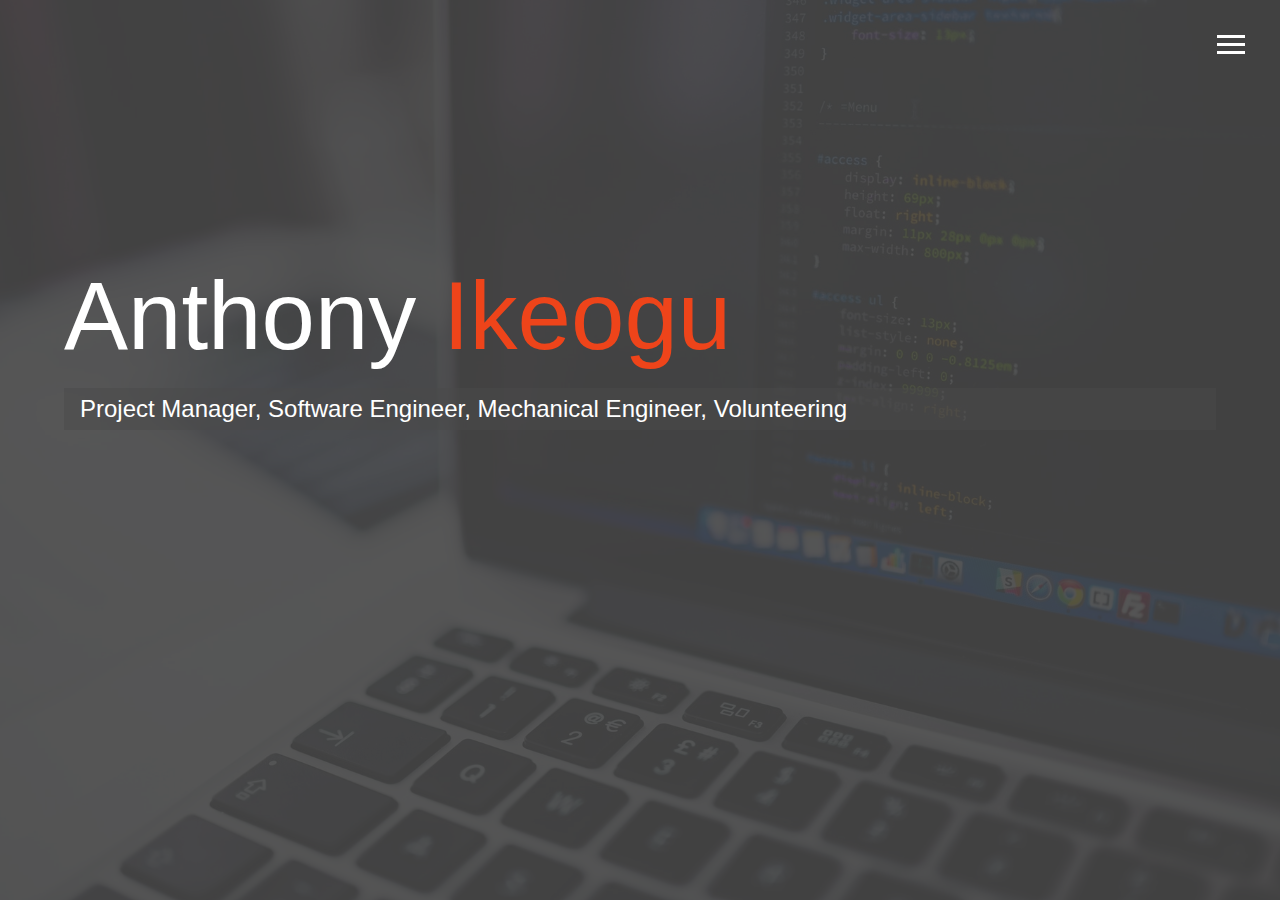
<file: index.html>
<!DOCTYPE html>
<html lang="en">
  <head>
    <meta charset="UTF-8" />
    <meta name="viewport" content="width=device-width, initial-scale=1.0" />
    <meta http-equiv="X-UA-Compatible" content="ie=edge" />
    <link
      rel="stylesheet"
      href="https://use.fontawesome.com/releases/v5.2.0/css/all.css"
      integrity="sha384-hWVjflwFxL6sNzntih27bfxkr27PmbbK/iSvJ+a4+0owXq79v+lsFkW54bOGbiDQ"
      crossorigin="anonymous"
    />

    <link rel="stylesheet" href="css/main.css" />
    <title>Welcome To My Portfolio</title>
  </head>

  <body id="bg-img">
    <header>
      <div class="menu-btn">
        <div class="btn-line"></div>
        <div class="btn-line"></div>
        <div class="btn-line"></div>
      </div>

      <nav class="menu">
        <div class="menu-branding">
          <div class="portrait"></div>
        </div>
        <ul class="menu-nav">
          <li class="nav-item current">
            <a href="index.html" class="nav-link">
              Home
            </a>
          </li>
          <li class="nav-item">
            <a href="about.html" class="nav-link">
              About Me
            </a>
          </li>
          <li class="nav-item">
            <a href="work.html" class="nav-link">
              My Work As a Student Enr
            </a>
          </li>
          <li class="nav-item">
            <a href="workME.html" class="nav-link">
              My Work As a Mechanical Enr
            </a>
          </li>
          <li class="nav-item ">
            <a href="workSE.html" class="nav-link">
              My Work As a Software Enr
            </a>
          </li>
          <li class="nav-item">
            <a href="contact.html" class="nav-link">
              How To Reach Me
            </a>
          </li>
        </ul>
      </nav>
    </header>

    <main id="home">
      <h1 class="lg-heading">
        Anthony
        <span class="text-secondary">Ikeogu</span>
      </h1>
      <h2 class="sm-heading">
        Project Manager, Software Engineer, Mechanical Engineer, Volunteering
      </h2>
      <div class="icons">
        <a href="https://twitter.com/CharityIkeogu">
          <i class="fab fa-twitter-square fa-2x"></i>
        </a>
        <a href="https://www.facebook.com/Ikeogus-charity-Youth-1352650171544909/">
          <i class="fab fa-facebook fa-2x"></i>
        </a>
        <a href="https://www.linkedin.com/in/anthony-ikeogu-b5225479/">
          <i class="fab fa-linkedin fa-2x"></i>
        </a>
       
      </div>
    </main>
    

    <script src="js/main.js"></script>
  </body>
</html>
</file>
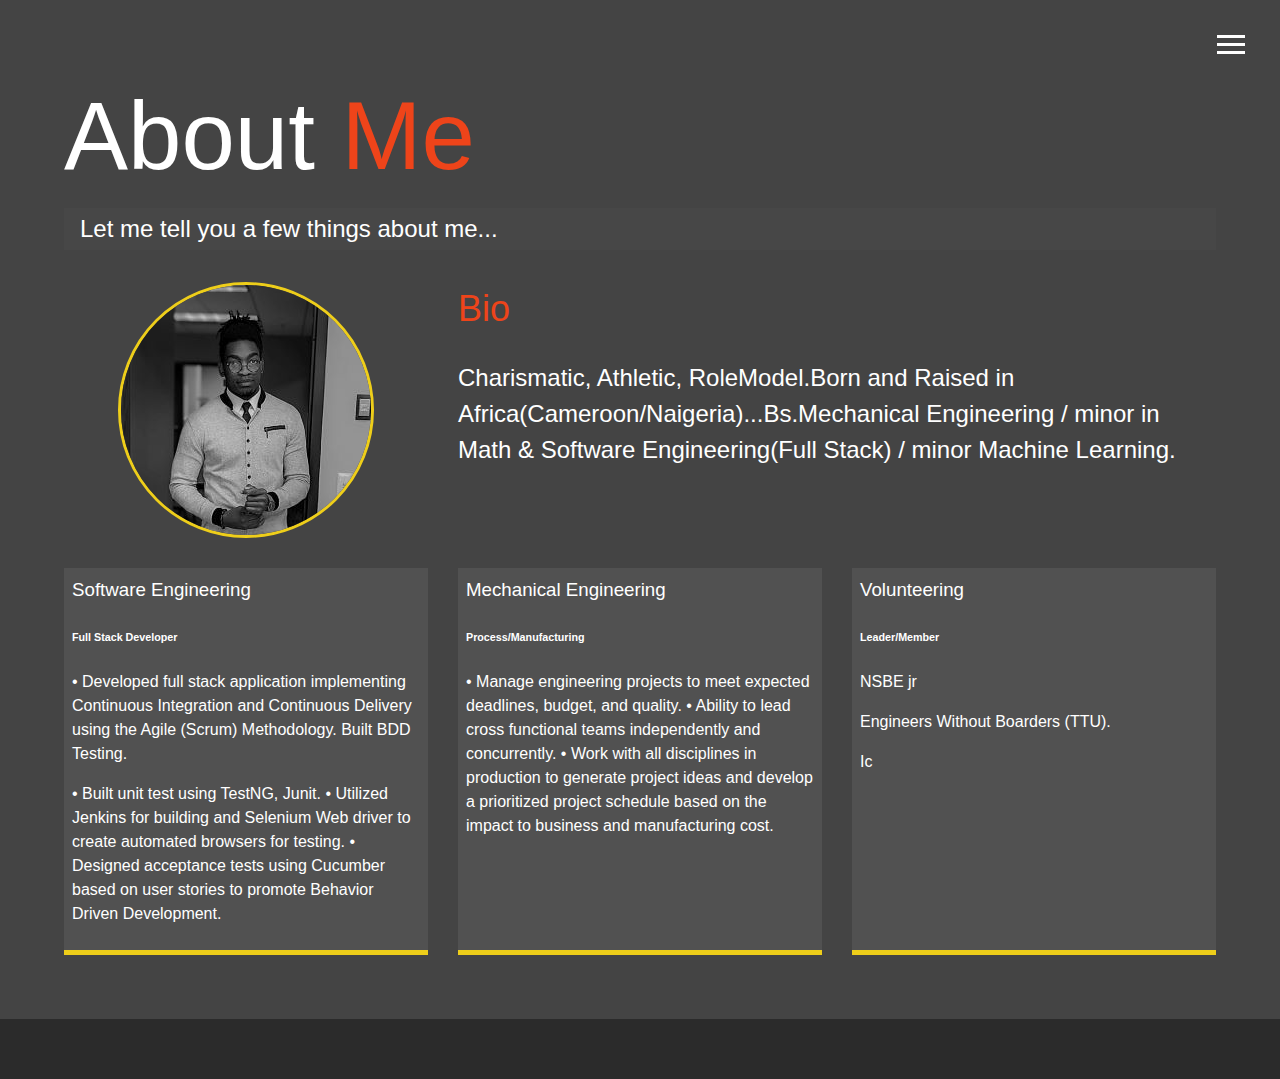
<file: about.html>
<!DOCTYPE html>
<html lang="en">
  <head>
    <meta charset="UTF-8" />
    <meta name="viewport" content="width=device-width, initial-scale=1.0" />
    <meta http-equiv="X-UA-Compatible" content="ie=edge" />
    <link
      rel="stylesheet"
      href="https://use.fontawesome.com/releases/v5.2.0/css/all.css"
      integrity="sha384-hWVjflwFxL6sNzntih27bfxkr27PmbbK/iSvJ+a4+0owXq79v+lsFkW54bOGbiDQ"
      crossorigin="anonymous"
    />

    <link rel="stylesheet" href="css/main.css" />
    <title>About Me</title>
  </head>

  <body>
    <header>
      <div class="menu-btn">
        <div class="btn-line"></div>
        <div class="btn-line"></div>
        <div class="btn-line"></div>
      </div>

      <nav class="menu">
        <div class="menu-branding">
          <div class="portrait"></div>
        </div>
        <ul class="menu-nav">
          <li class="nav-item">
            <a href="index.html" class="nav-link">
              Home
            </a>
          </li>
          <li class="nav-item current">
            <a href="about.html" class="nav-link">
              About Me
            </a>
          </li>
          <li class="nav-item ">
            <a href="work.html" class="nav-link">
              My Work As a Student Enr
            </a>
          </li>
          <li class="nav-item">
            <a href="workME.html" class="nav-link">
              My Work As a Mechanical Enr
            </a>
          </li>
          <li class="nav-item">
            <a href="workSE.html" class="nav-link">
              My Work As a Software Enr
            </a>
          </li>
          <li class="nav-item">
            <a href="contact.html" class="nav-link">
              How To Reach Me
            </a>
          </li>
        </ul>
      </nav>
    </header>

    <main id="about">
      <h1 class="lg-heading">
        About
        <span class="text-secondary">Me</span>
      </h1>
      <h2 class="sm-heading">
        Let me tell you a few things about me...
      </h2>
      <div class="about-info">
        <img src="img/12.jpg" alt="Anthiny Ikeogu" class="bio-image" />

        <div class="bio">
          <h2 class="text-secondary">
            Bio
          </h2>
          <p>
            Charismatic, Athletic, RoleModel.Born and Raised in
            Africa(Cameroon/Naigeria)...Bs.Mechanical Engineering / minor in Math & Software Engineering(Full Stack) / minor Machine Learning.
          </p>
        </div>

        <div class="job job-1">
          <h3>Software Engineering</h3>
          <h6>Full Stack Developer</h6>
          <p>
            • Developed full stack application implementing Continuous
            Integration and Continuous Delivery using the Agile (Scrum)
            Methodology. Built BDD Testing.
          </p>
          <p>
            • Built unit test using TestNG, Junit. • Utilized Jenkins for
            building and Selenium Web driver to create automated browsers for
            testing. • Designed acceptance tests using Cucumber based on user
            stories to promote Behavior Driven Development.
          </p>
        </div>

        <div class="job job-2">
          <h3>Mechanical Engineering</h3>
          <h6>Process/Manufacturing</h6>
          <p>
            • Manage engineering projects to meet expected deadlines, budget,
            and quality. • Ability to lead cross functional teams independently
            and concurrently. • Work with all disciplines in production to
            generate project ideas and develop a prioritized project schedule
            based on the impact to business and manufacturing cost.
          </p>
        </div>

        <div class="job job-3">
          <h3>Volunteering</h3>
          <h6>Leader/Member</h6>
          <p>
            NSBE jr
          </p>
          <p>Engineers Without Boarders (TTU).</p>
          <p>Ic</p>
        </div>
      </div>
    </main>

    <footer id="main-footer">
      <!-- Copyright &copy; 2018 -->
    </footer>

    <script src="js/main.js"></script>
  </body>
</html>
</file>
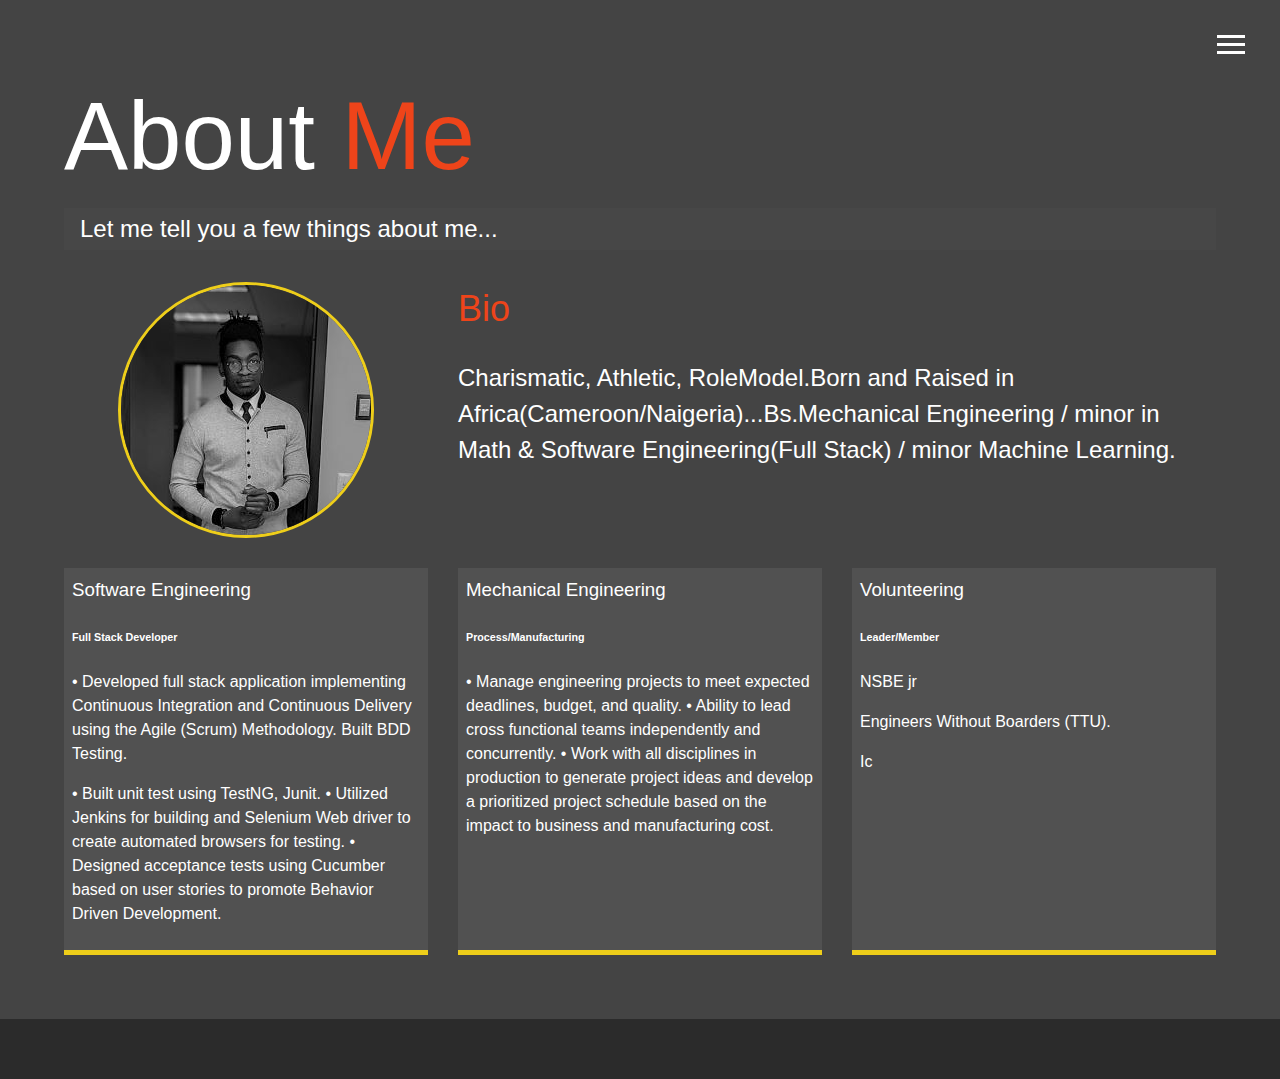
<file: about.sync-conflict-20210715-125231-O7OJC5G.html>
<!DOCTYPE html>
<html lang="en">
  <head>
    <meta charset="UTF-8" />
    <meta name="viewport" content="width=device-width, initial-scale=1.0" />
    <meta http-equiv="X-UA-Compatible" content="ie=edge" />
    <link
      rel="stylesheet"
      href="https://use.fontawesome.com/releases/v5.2.0/css/all.css"
      integrity="sha384-hWVjflwFxL6sNzntih27bfxkr27PmbbK/iSvJ+a4+0owXq79v+lsFkW54bOGbiDQ"
      crossorigin="anonymous"
    />

    <link rel="stylesheet" href="css/main.css" />
    <title>About Me</title>
  </head>

  <body>
    <header>
      <div class="menu-btn">
        <div class="btn-line"></div>
        <div class="btn-line"></div>
        <div class="btn-line"></div>
      </div>

      <nav class="menu">
        <div class="menu-branding">
          <div class="portrait"></div>
        </div>
        <ul class="menu-nav">
          <li class="nav-item">
            <a href="index.html" class="nav-link">
              Home
            </a>
          </li>
          <li class="nav-item current">
            <a href="about.html" class="nav-link">
              About Me
            </a>
          </li>
          <li class="nav-item current">
            <a href="work.html" class="nav-link">
              My Work As a Student Enr
            </a>
          </li>
          <li class="nav-item current">
            <a href="workME.html" class="nav-link">
              My Work As a Mechanical Enr
            </a>
          </li>
          <li class="nav-item current">
            <a href="workSE.html" class="nav-link">
              My Work As a Software Enr
            </a>
          </li>
          <li class="nav-item">
            <a href="contact.html" class="nav-link">
              How To Reach Me
            </a>
          </li>
        </ul>
      </nav>
    </header>

    <main id="about">
      <h1 class="lg-heading">
        About
        <span class="text-secondary">Me</span>
      </h1>
      <h2 class="sm-heading">
        Let me tell you a few things about me...
      </h2>
      <div class="about-info">
        <img src="img/12.jpg" alt="Anthiny Ikeogu" class="bio-image" />

        <div class="bio">
          <h2 class="text-secondary">
            Bio
          </h2>
          <p>
            Charismatic, Athletic, RoleModel.Born and Raised in
            Africa(Cameroon/Naigeria)...Bs.Mechanical Engineering / minor in Math & Software Engineering(Full Stack) / minor Machine Learning.
          </p>
        </div>

        <div class="job job-1">
          <h3>Software Engineering</h3>
          <h6>Full Stack Developer</h6>
          <p>
            • Developed full stack application implementing Continuous
            Integration and Continuous Delivery using the Agile (Scrum)
            Methodology. Built BDD Testing.
          </p>
          <p>
            • Built unit test using TestNG, Junit. • Utilized Jenkins for
            building and Selenium Web driver to create automated browsers for
            testing. • Designed acceptance tests using Cucumber based on user
            stories to promote Behavior Driven Development.
          </p>
        </div>

        <div class="job job-2">
          <h3>Mechanical Engineering</h3>
          <h6>Process/Manufacturing</h6>
          <p>
            • Manage engineering projects to meet expected deadlines, budget,
            and quality. • Ability to lead cross functional teams independently
            and concurrently. • Work with all disciplines in production to
            generate project ideas and develop a prioritized project schedule
            based on the impact to business and manufacturing cost.
          </p>
        </div>

        <div class="job job-3">
          <h3>Volunteering</h3>
          <h6>Leader/Member</h6>
          <p>
            NSBE jr
          </p>
          <p>Engineers Without Boarders (TTU).</p>
          <p>Ic</p>
        </div>
      </div>
    </main>

    <footer id="main-footer">
      <!-- Copyright &copy; 2018 -->
    </footer>

    <script src="js/main.js"></script>
  </body>
</html>
</file>
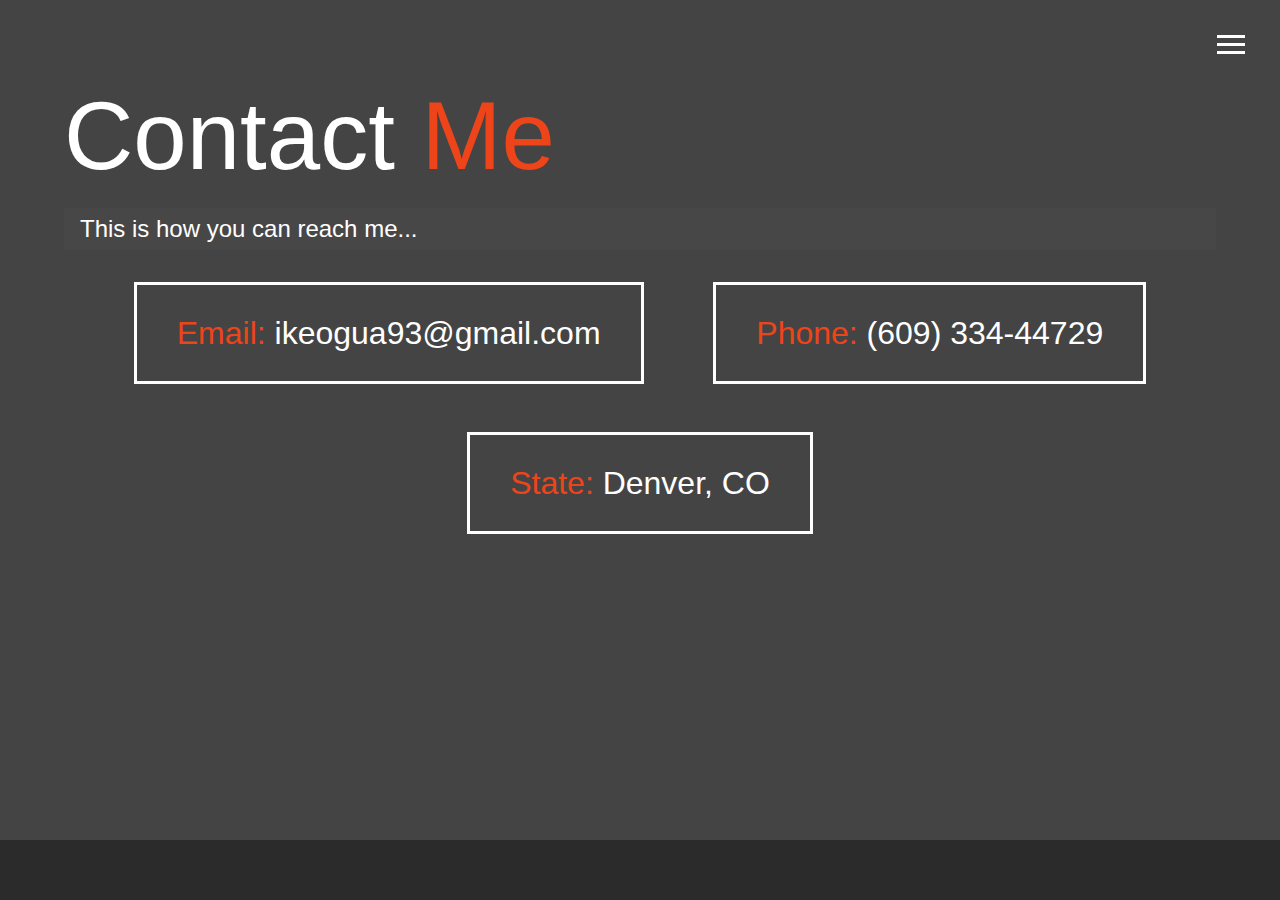
<file: contact.html>
<!DOCTYPE html>
<html lang="en">

<head>
  <meta charset="UTF-8">
  <meta name="viewport" content="width=device-width, initial-scale=1.0">
  <meta http-equiv="X-UA-Compatible" content="ie=edge">
  <link rel="stylesheet" href="https://use.fontawesome.com/releases/v5.2.0/css/all.css" integrity="sha384-hWVjflwFxL6sNzntih27bfxkr27PmbbK/iSvJ+a4+0owXq79v+lsFkW54bOGbiDQ"
    crossorigin="anonymous">

  <link rel="stylesheet" href="css/main.css">
  <title>Contact Me</title>
</head>

<body>
  <header>
    <div class="menu-btn">
      <div class="btn-line"></div>
      <div class="btn-line"></div>
      <div class="btn-line"></div>
    </div>

    <nav class="menu">
      <div class="menu-branding">
        <div class="portrait"></div>
      </div>
      <ul class="menu-nav">
        <li class="nav-item">
          <a href="index.html" class="nav-link">
            Home
          </a>
        </li>
        <li class="nav-item">
          <a href="about.html" class="nav-link">
            About Me
          </a>
        </li>
        <li class="nav-item">
          <a href="work.html" class="nav-link">
            My Work As a Student Enr
          </a>
        </li>
        <li class="nav-item">
          <a href="workME.html" class="nav-link">
            My Work As a Mechanical Enr
          </a>
        </li>
        <li class="nav-item">
          <a href="workSE.html" class="nav-link">
            My Work As a Software Enr
          </a>
        </li>
        <li class="nav-item current">
          <a href="contact.html" class="nav-link">
            How To Reach Me
          </a>
        </li>
      </ul>
    </nav>
  </header>

  <main id="contact">
    <h1 class="lg-heading">
      Contact
      <span class="text-secondary">Me</span>
    </h1>
    <h2 class="sm-heading">
      This is how you can reach me...
    </h2>
    <div class="boxes">
      <div>
        <span class="text-secondary">Email: </span> ikeogua93@gmail.com
      </div>
      <div>
        <span class="text-secondary">Phone: </span> (609) 334-44729
      </div>
      <div>
        <span class="text-secondary">State: </span> Denver, CO
      </div>
    </div>

    <div class="icons">
      <a href="https://twitter.com/CharityIkeogu">
        <i class="fab fa-twitter-square fa-2x"></i>
      </a>
      <a href="https://www.facebook.com/Ikeogus-charity-Youth-1352650171544909/">
        <i class="fab fa-facebook fa-2x"></i>
      </a>
      <a href="https://www.linkedin.com/in/anthony-ikeogu-b5225479/">
        <i class="fab fa-linkedin fa-2x"></i>
      </a>
     
    </div>
  </main>

  <footer id="main-footer">
    <!-- Copyright &copy; 2020 -->
  </footer>

  <script src="js/main.js"></script>
</body>

</html>
</file>
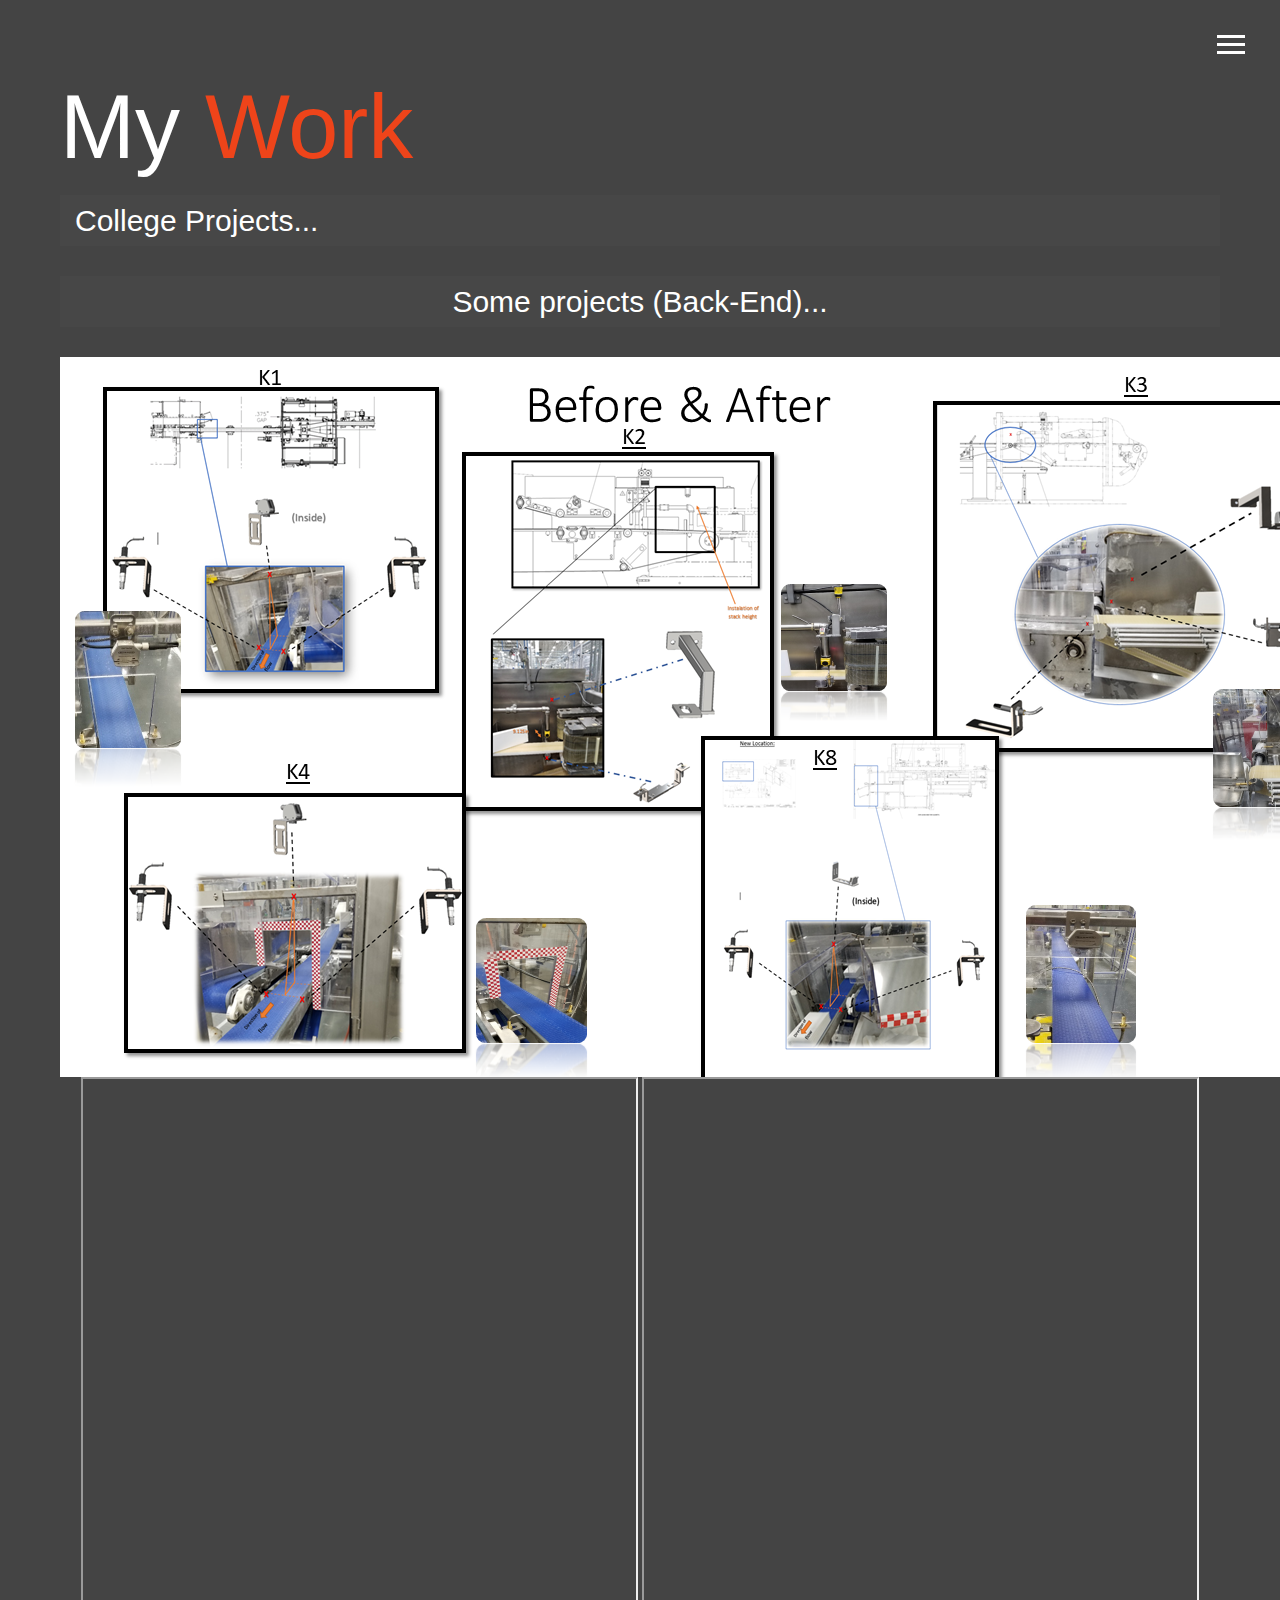
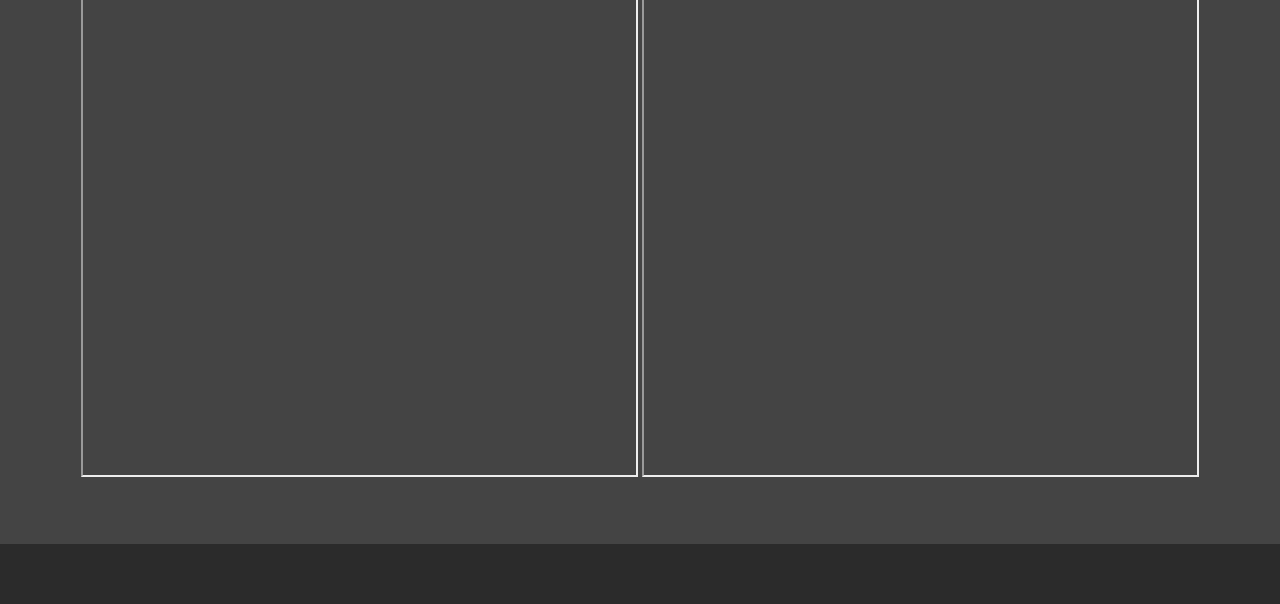
<file: work.html>
<!DOCTYPE html>
<html lang="en">
  <head>
    <meta charset="UTF-8" />
    <meta name="viewport" content="width=device-width, initial-scale=1.0" />
    <meta http-equiv="X-UA-Compatible" content="ie=edge" />
    <meta name="viewport" content="width=device-width, initial-scale=1" />
    <link rel="stylesheet" href="https://www.w3schools.com/w3css/4/w3.css" />
    <link
      rel="stylesheet"
      href="https://use.fontawesome.com/releases/v5.2.0/css/all.css"
      integrity="sha384-hWVjflwFxL6sNzntih27bfxkr27PmbbK/iSvJ+a4+0owXq79v+lsFkW54bOGbiDQ"
      crossorigin="anonymous"
    />

    <link rel="stylesheet" href="css/main.css" />


    <title>View My Work</title>

    <style>
      /* h1 {text-align: center;}
      p {text-align: center;} */
      div {text-align: center;}
    </style>
  </head>

  <body>
    <header>
      <div class="menu-btn">
        <div class="btn-line"></div>
        <div class="btn-line"></div>
        <div class="btn-line"></div>
      </div>

      <nav class="menu">
        <div class="menu-branding">
          <div class="portrait"></div>
        </div>
        <ul class="menu-nav">
          <li class="nav-item">
            <a href="index.html" class="nav-link">
              Home
            </a>
          </li>
          <li class="nav-item">
            <a href="about.html" class="nav-link">
              About Me
            </a>
          </li>
          <li class="nav-item current">
            <a href="work.html" class="nav-link">
              My Work As a Student Enr
            </a>
          </li>
          <li class="nav-item">
            <a href="workME.html" class="nav-link">
              My Work As a Mechanical Enr
            </a>
          </li>
          <li class="nav-item">
            <a href="workSE.html" class="nav-link">
              My Work As a Software Enr
            </a>
          </li>
         
          <li class="nav-item">
            <a href="contact.html" class="nav-link">
              How To Reach Me
            </a>
          </li>
        </ul>
      </nav>
    </header>

    <main id="work">
      <h1 class="lg-heading">
        My
        <span class="text-secondary">Work</span>
      </h1>
      <h2 class="sm-heading">
        College Projects...
      </h2>
      <div class="container">

        <h2 class="sm-heading">
          Some projects (Back-End)...
        </h2>
       
        <img  src="img/Slide10.PNG" alt="Project" />
      
        <!-- <h3>Resume 1</h3> -->
        <div class="w3-tooltip">
      <iframe class="topleft" src="resume.pdf" width="48%" height="1000px">
      </iframe>
    
        <!-- <h3>Resume 2</h3> -->
      <iframe class="topright" src="resume.pdf" width="48%" height="1000px">
      </iframe>
    </div>
    </div>
    </main>

    <footer id="main-footer"></footer>

    <script src="js/main.js"></script>
  </body>
</html>
</file>
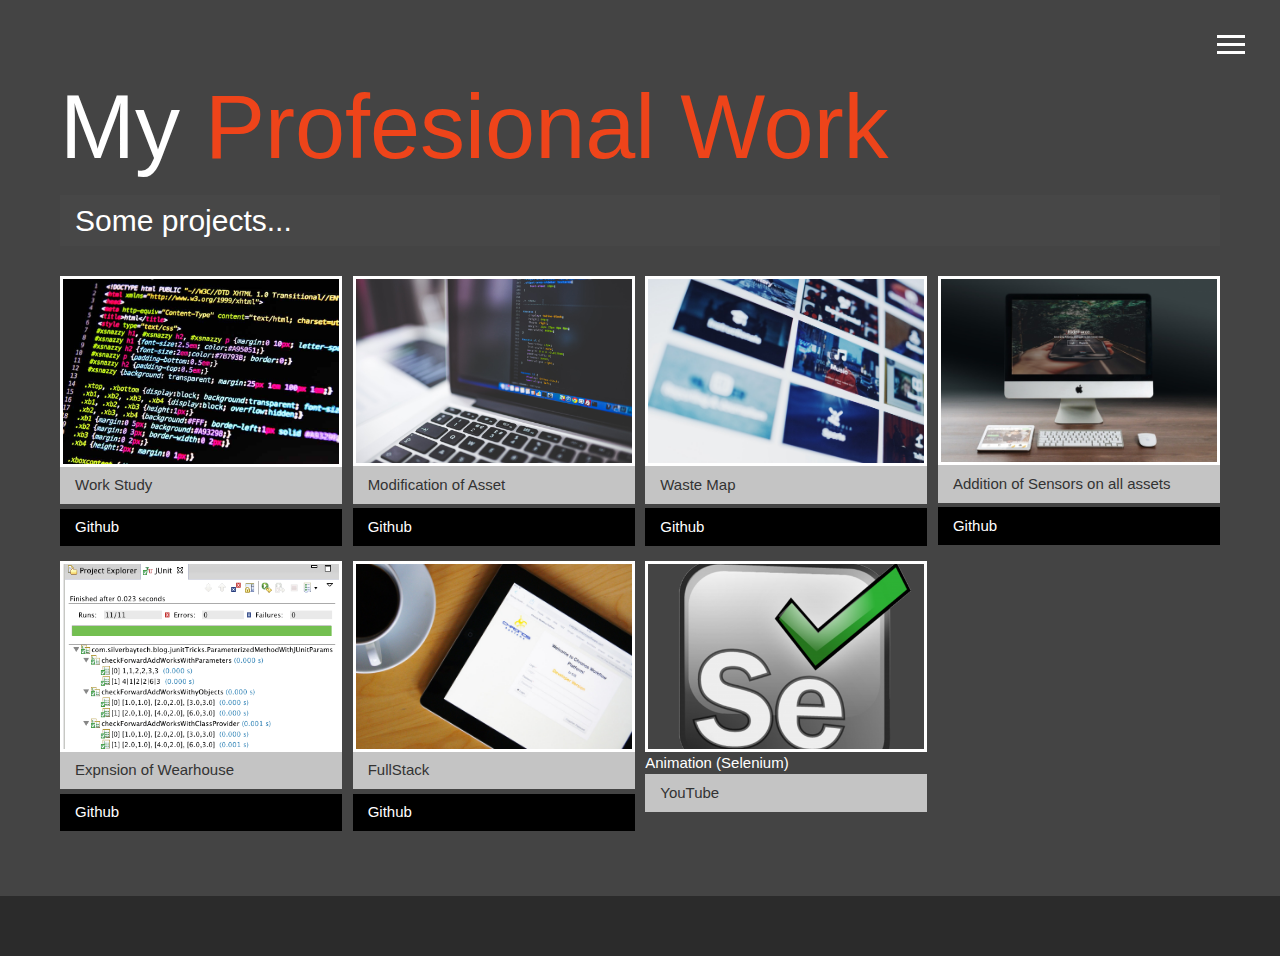
<file: workME.html>
<!DOCTYPE html>
<html lang="en">
  <head>
    <meta charset="UTF-8" />
    <meta name="viewport" content="width=device-width, initial-scale=1.0" />
    <meta http-equiv="X-UA-Compatible" content="ie=edge" />
    <meta name="viewport" content="width=device-width, initial-scale=1" />
    <link rel="stylesheet" href="https://www.w3schools.com/w3css/4/w3.css" />
    <link
      rel="stylesheet"
      href="https://use.fontawesome.com/releases/v5.2.0/css/all.css"
      integrity="sha384-hWVjflwFxL6sNzntih27bfxkr27PmbbK/iSvJ+a4+0owXq79v+lsFkW54bOGbiDQ"
      crossorigin="anonymous"
    />

    <link rel="stylesheet" href="css/main.css" />

    <title>View My Work</title>
  </head>

  <body>
    <header>
      <div class="menu-btn">
        <div class="btn-line"></div>
        <div class="btn-line"></div>
        <div class="btn-line"></div>
      </div>

      <nav class="menu">
        <div class="menu-branding">
          <div class="portrait"></div>
        </div>
        <ul class="menu-nav">
          <li class="nav-item">
            <a href="index.html" class="nav-link">
              Home
            </a>
          </li>
          <li class="nav-item">
            <a href="about.html" class="nav-link">
              About Me
            </a>
          </li>
          <li class="nav-item">
            <a href="work.html" class="nav-link">
              My Work As a Student Enr
            </a>
          </li>
          <li class="nav-item current">
            <a href="workME.html" class="nav-link">
              My Work As a Mechanical Enr
            </a>
          </li>
          <li class="nav-item">
            <a href="workSE.html" class="nav-link">
              My Work As a Software Enr
            </a>
          </li>
          <li class="nav-item">
            <a href="contact.html" class="nav-link">
              How To Reach Me
            </a>
          </li>
        </ul>
      </nav>
    </header>

    <main id="work">
      <h1 class="lg-heading">
        My
        <span class="text-secondary">Profesional Work</span>
      </h1>
      <h2 class="sm-heading">
        Some projects...
      </h2>
      <div class="projects">
        <div class="item">
          <div class="w3-tooltip">
            <a href="#!">
              <img src="img/projects/project1.jpg" alt="Project" />
              <p class="w3-text">
                Due to the Addition of a new asset this study was conducted 
                to see the staff requirement to mentain a smooth flow.
              </p>
            </a>
            <a
              
              class="btn-light"
            >
              <i class="fas fa-eye"></i> Work Study
            </a>

            <a
              
              class="btn-dark"
            >
              <i class="fab fa-github"></i> Github
            </a>
          </div>
        </div>
        <div class="item">
          <div class="w3-tooltip">
            <a href="#!">
              <img src="img/background.jpg" alt="Project" />
              <p class="w3-text">
                - MariaDB (AWS (RDS)) <br />
                - Java (Spring Boot) <br />
              </p>
            </a>
            <a href="#" class="btn-light">
              <i class="fas fa-eye"></i> Modification of Asset
            </a>

            <a
              href="https://github.com/VungDuecTeu/AngularSliceBack_End/tree/master/AngularSlice"
              class="btn-dark"
            >
              <i class="fab fa-github"></i> Github
            </a>
          </div>
        </div>
        <div class="item">
          <div class="w3-tooltip">
            <a href="#!">
              <img src="img/projects/project3.jpg" alt="Project" />
            </a>
            <p class="w3-text">- Angular <br /></p>
            <a
              href="https://github.com/VungDuecTeu/AngularSliceFront_End"
              class="btn-light"
            >
              <i class="fas fa-eye"></i> Waste Map
            </a>
            <a
              href="https://github.com/VungDuecTeu/AngularSliceFront_End"
              class="btn-dark"
            >
              <i class="fab fa-github"></i> Github
            </a>
          </div>
        </div>
        <div class="item">
          <div class="w3-tooltip">
            <a href="#!">
              <img src="img/projects/project4.jpg" alt="Project" />
            </a>
            <a
              href="https://github.com/Batch-697-Adam-Ranieri"
              class="btn-light"
            >
              <i class="fas fa-eye"></i> Addition of Sensors on all assets
            </a>
            <p class="w3-text">
              - MariaDB (AWS (RDS)) <br />
              - Java (Spring Boot) <br />
              - Angular <br />
            </p>
            <a
              href="https://github.com/Batch-697-Adam-Ranieri"
              class="btn-dark"
            >
              <i class="fab fa-github"></i> Github
            </a>
          </div>
        </div>
        <div class="item">
          <div class="w3-tooltip">
            <a href="#!">
              <img src="img/projects/junit.png" alt="Project" />
            </a>
            <a
              href="https://github.com/VungDuecTeu/AngularSliceBack_End/tree/master/AngularSlice/src/test/java/dev/slice/app"
              class="btn-light"
            >
              <i class="fas fa-eye"></i> Expnsion of Wearhouse
            </a>
            <p class="w3-text">
              Junit Test written for the <br />
              Angularslice (web app).
              <br />
              - Test all Repositories <br />
              - Test for all the Services <br />
            </p>
            <a
              href="https://github.com/VungDuecTeu/AngularSliceBack_End/tree/master/AngularSlice/src/test/java/dev/slice/app"
              class="btn-dark"
            >
              <i class="fab fa-github"></i> Github
            </a>
          </div>
        </div>
        <div class="item">
          <a href="#!">
            <img src="img/projects/project13.jpg" alt="Project" />
          </a>
          <a href="https://github.com/Batch-697-Adam-Ranieri" class="btn-light">
            <i class="fas fa-eye"></i>FullStack
          </a>
          <a href="https://github.com/Batch-697-Adam-Ranieri" class="btn-dark">
            <i class="fab fa-github"></i> Github
          </a>
        </div>
        <div class="item">
          <a href="#!">
            <img src="img/projects/sele.png" alt="Project" />
          </a>
          <a href="https://youtu.be/fB6WHPHHoBs" class="">
            <i class="fas fa-eye"></i>Animation (Selenium)
          </a>
          <a href="https://youtu.be/fB6WHPHHoBs" class="btn-light">
            <i class="fab fa-youtube"></i> YouTube
          </a>
        </div>
      </div>
    </main>

    <footer id="main-footer"></footer>

    <script src="js/main.js"></script>
  </body>
</html>
</file>
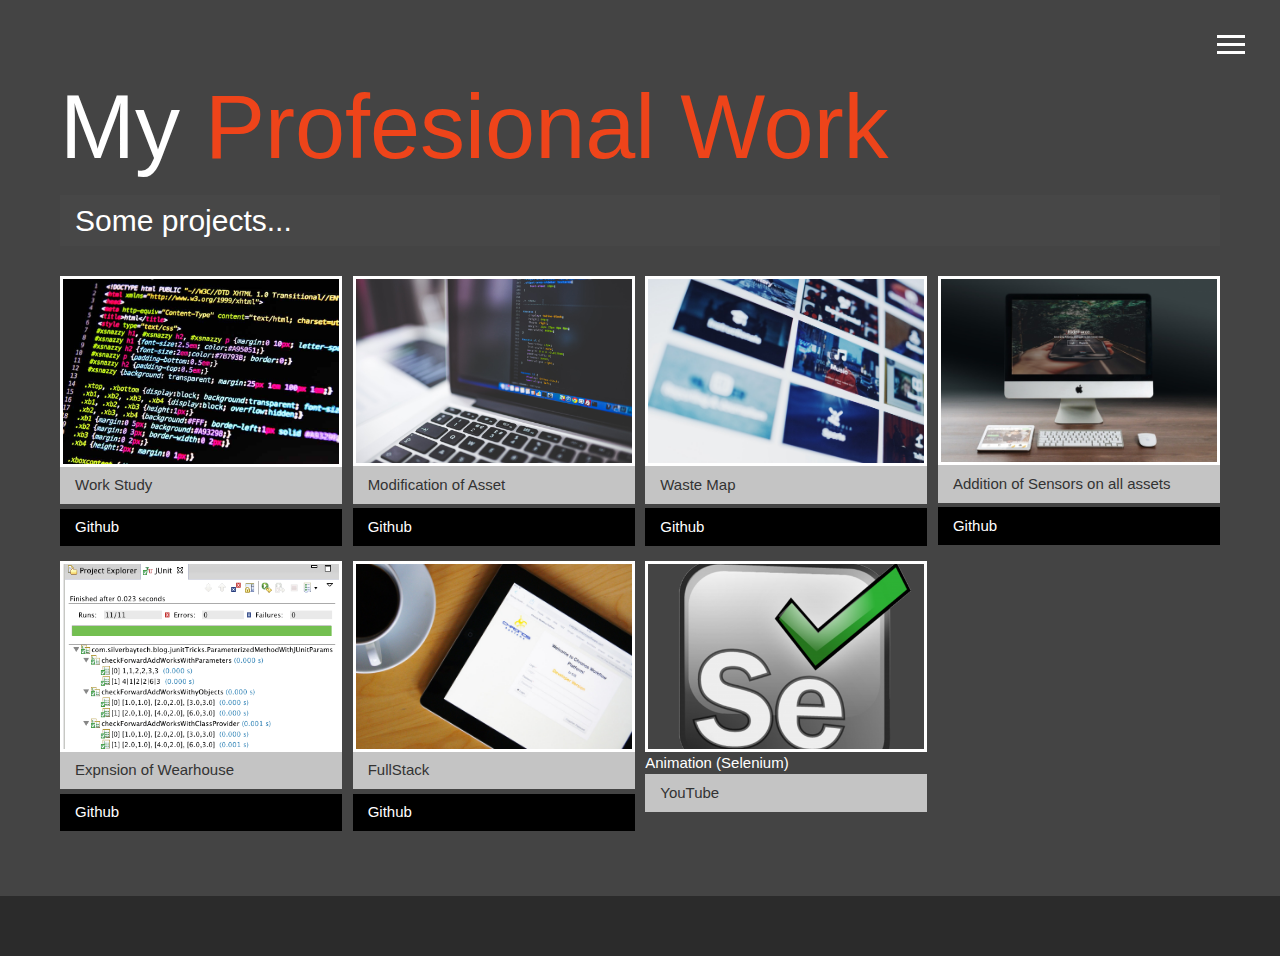
<file: workME.sync-conflict-20210715-125702-O7OJC5G.html>
<!DOCTYPE html>
<html lang="en">
  <head>
    <meta charset="UTF-8" />
    <meta name="viewport" content="width=device-width, initial-scale=1.0" />
    <meta http-equiv="X-UA-Compatible" content="ie=edge" />
    <meta name="viewport" content="width=device-width, initial-scale=1" />
    <link rel="stylesheet" href="https://www.w3schools.com/w3css/4/w3.css" />
    <link
      rel="stylesheet"
      href="https://use.fontawesome.com/releases/v5.2.0/css/all.css"
      integrity="sha384-hWVjflwFxL6sNzntih27bfxkr27PmbbK/iSvJ+a4+0owXq79v+lsFkW54bOGbiDQ"
      crossorigin="anonymous"
    />

    <link rel="stylesheet" href="css/main.css" />

    <title>View My Work</title>
  </head>

  <body>
    <header>
      <div class="menu-btn">
        <div class="btn-line"></div>
        <div class="btn-line"></div>
        <div class="btn-line"></div>
      </div>

      <nav class="menu">
        <div class="menu-branding">
          <div class="portrait"></div>
        </div>
        <ul class="menu-nav">
          <li class="nav-item">
            <a href="index.html" class="nav-link">
              Home
            </a>
          </li>
          <li class="nav-item">
            <a href="about.html" class="nav-link">
              About Me
            </a>
          </li>
          <li class="nav-item ">
            <a href="work.html" class="nav-link">
              My Work As a Student Enr
            </a>
          </li>
          <li class="nav-item current">
            <a href="workME.html" class="nav-link">
              My Work As a Mechanical Enr
            </a>
          </li>
          <li class="nav-item">
            <a href="workSE.html" class="nav-link">
              My Work As a Software Enr
            </a>
          </li>
          <li class="nav-item">
            <a href="contact.html" class="nav-link">
              How To Reach Me
            </a>
          </li>
        </ul>
      </nav>
    </header>

    <main id="work">
      <h1 class="lg-heading">
        My
        <span class="text-secondary">Profesional Work</span>
      </h1>
      <h2 class="sm-heading">
        Some projects...
      </h2>
      <div class="projects">
        <div class="item">
          <div class="w3-tooltip">
            <a href="#!">
              <img src="img/projects/project1.jpg" alt="Project" />
              <p class="w3-text">
                Due to the Addition of a new asset this study was conducted 
                to see the staff requirement to mentain a smooth flow.
              </p>
            </a>
            <a
              
              class="btn-light"
            >
              <i class="fas fa-eye"></i> Work Study
            </a>

            <a
              
              class="btn-dark"
            >
              <i class="fab fa-github"></i> Github
            </a>
          </div>
        </div>
        <div class="item">
          <div class="w3-tooltip">
            <a href="#!">
              <img src="img/background.jpg" alt="Project" />
              <p class="w3-text">
                - MariaDB (AWS (RDS)) <br />
                - Java (Spring Boot) <br />
              </p>
            </a>
            <a href="#" class="btn-light">
              <i class="fas fa-eye"></i> Modification of Asset
            </a>

            <a
              href="https://github.com/VungDuecTeu/AngularSliceBack_End/tree/master/AngularSlice"
              class="btn-dark"
            >
              <i class="fab fa-github"></i> Github
            </a>
          </div>
        </div>
        <div class="item">
          <div class="w3-tooltip">
            <a href="#!">
              <img src="img/projects/project3.jpg" alt="Project" />
            </a>
            <p class="w3-text">- Angular <br /></p>
            <a
              href="https://github.com/VungDuecTeu/AngularSliceFront_End"
              class="btn-light"
            >
              <i class="fas fa-eye"></i> Waste Map
            </a>
            <a
              href="https://github.com/VungDuecTeu/AngularSliceFront_End"
              class="btn-dark"
            >
              <i class="fab fa-github"></i> Github
            </a>
          </div>
        </div>
        <div class="item">
          <div class="w3-tooltip">
            <a href="#!">
              <img src="img/projects/project4.jpg" alt="Project" />
            </a>
            <a
              href="https://github.com/Batch-697-Adam-Ranieri"
              class="btn-light"
            >
              <i class="fas fa-eye"></i> Addition of Sensors on all assets
            </a>
            <p class="w3-text">
              - MariaDB (AWS (RDS)) <br />
              - Java (Spring Boot) <br />
              - Angular <br />
            </p>
            <a
              href="https://github.com/Batch-697-Adam-Ranieri"
              class="btn-dark"
            >
              <i class="fab fa-github"></i> Github
            </a>
          </div>
        </div>
        <div class="item">
          <div class="w3-tooltip">
            <a href="#!">
              <img src="img/projects/junit.png" alt="Project" />
            </a>
            <a
              href="https://github.com/VungDuecTeu/AngularSliceBack_End/tree/master/AngularSlice/src/test/java/dev/slice/app"
              class="btn-light"
            >
              <i class="fas fa-eye"></i> Expnsion of Wearhouse
            </a>
            <p class="w3-text">
              Junit Test written for the <br />
              Angularslice (web app).
              <br />
              - Test all Repositories <br />
              - Test for all the Services <br />
            </p>
            <a
              href="https://github.com/VungDuecTeu/AngularSliceBack_End/tree/master/AngularSlice/src/test/java/dev/slice/app"
              class="btn-dark"
            >
              <i class="fab fa-github"></i> Github
            </a>
          </div>
        </div>
        <div class="item">
          <a href="#!">
            <img src="img/projects/project13.jpg" alt="Project" />
          </a>
          <a href="https://github.com/Batch-697-Adam-Ranieri" class="btn-light">
            <i class="fas fa-eye"></i>FullStack
          </a>
          <a href="https://github.com/Batch-697-Adam-Ranieri" class="btn-dark">
            <i class="fab fa-github"></i> Github
          </a>
        </div>
        <div class="item">
          <a href="#!">
            <img src="img/projects/sele.png" alt="Project" />
          </a>
          <a href="https://youtu.be/fB6WHPHHoBs" class="">
            <i class="fas fa-eye"></i>Animation (Selenium)
          </a>
          <a href="https://youtu.be/fB6WHPHHoBs" class="btn-light">
            <i class="fab fa-youtube"></i> YouTube
          </a>
        </div>
      </div>
    </main>

    <footer id="main-footer"></footer>

    <script src="js/main.js"></script>
  </body>
</html>
</file>
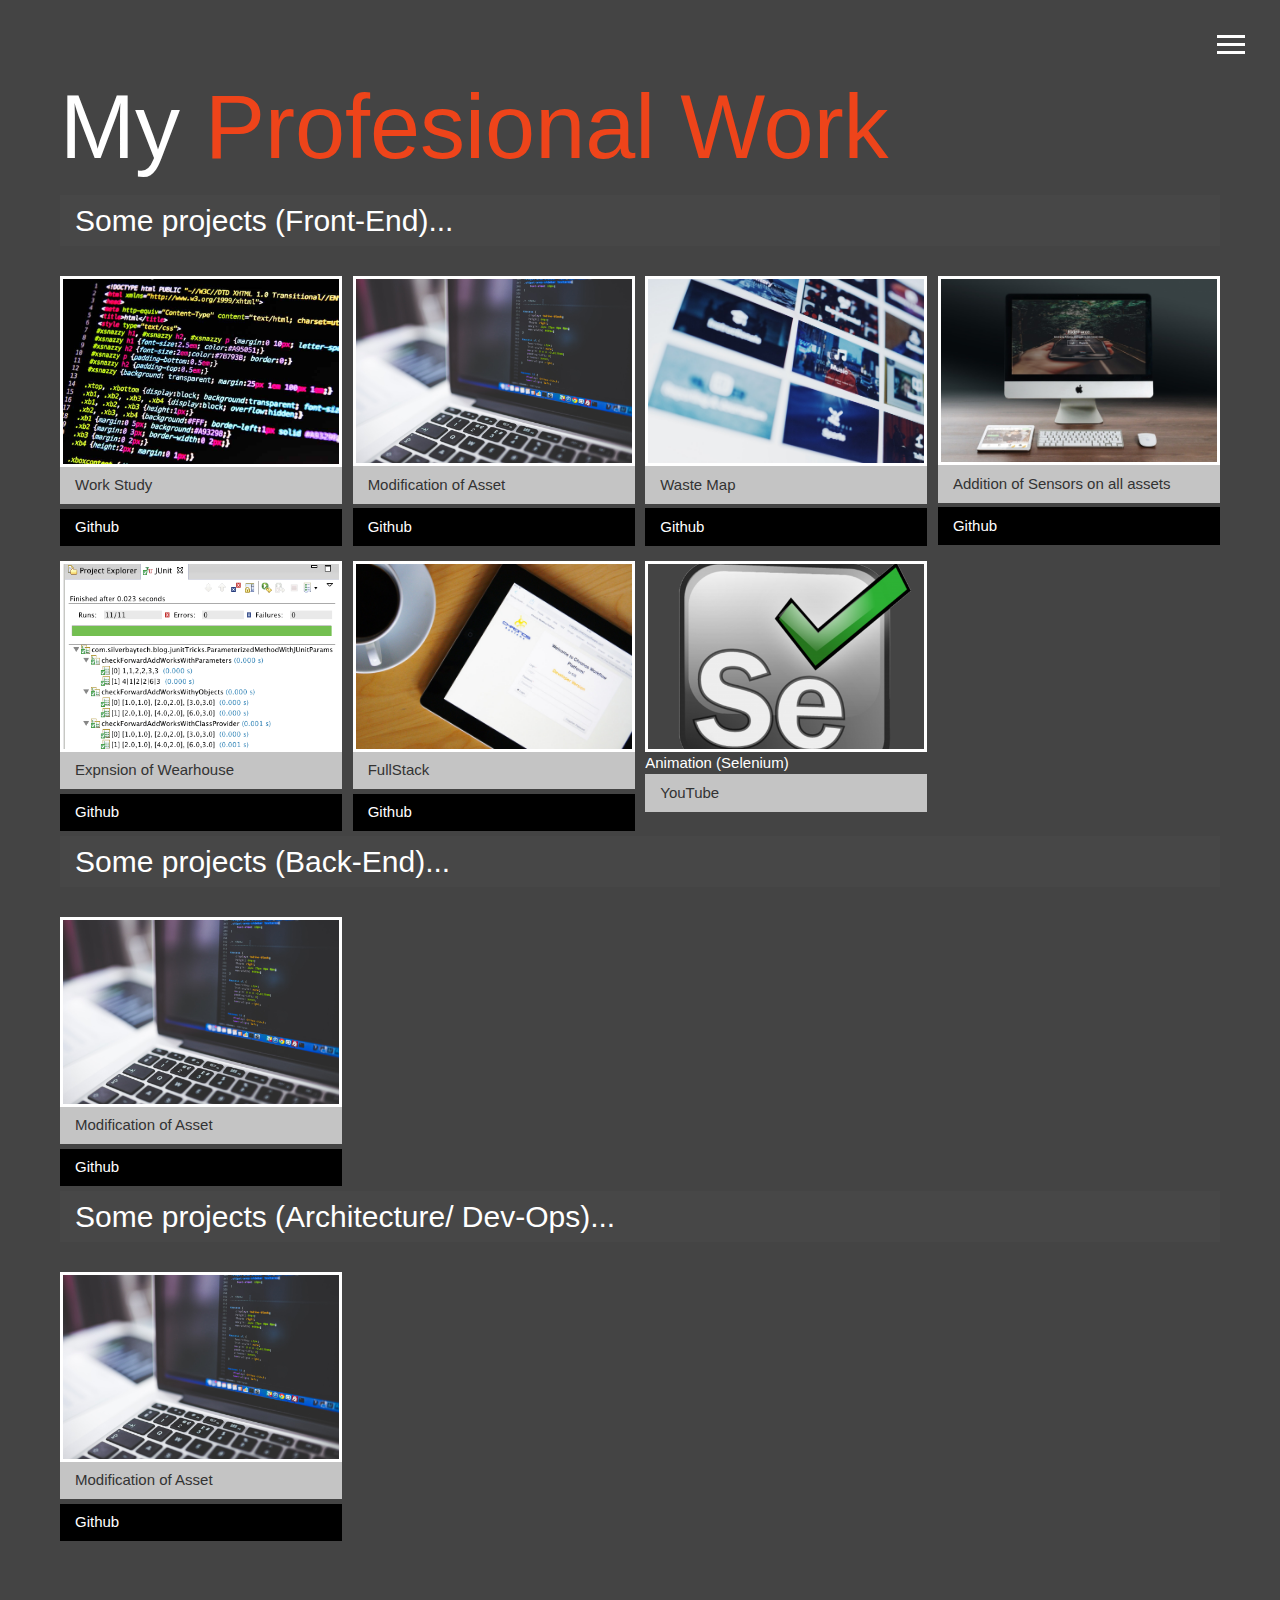
<file: workSE.sync-conflict-20210715-125223-O7OJC5G.html>
<!DOCTYPE html>
<html lang="en">
  <head>
    <meta charset="UTF-8" />
    <meta name="viewport" content="width=device-width, initial-scale=1.0" />
    <meta http-equiv="X-UA-Compatible" content="ie=edge" />
    <meta name="viewport" content="width=device-width, initial-scale=1" />
    <link rel="stylesheet" href="https://www.w3schools.com/w3css/4/w3.css" />
    <link
      rel="stylesheet"
      href="https://use.fontawesome.com/releases/v5.2.0/css/all.css"
      integrity="sha384-hWVjflwFxL6sNzntih27bfxkr27PmbbK/iSvJ+a4+0owXq79v+lsFkW54bOGbiDQ"
      crossorigin="anonymous"
    />

    <link rel="stylesheet" href="css/main.css" />

    <title>View My Work</title>
  </head>

  <body>
    <header>
      <div class="menu-btn">
        <div class="btn-line"></div>
        <div class="btn-line"></div>
        <div class="btn-line"></div>
      </div>

      <nav class="menu">
        <div class="menu-branding">
          <div class="portrait"></div>
        </div>
        <ul class="menu-nav">
          <li class="nav-item">
            <a href="index.html" class="nav-link">
              Home
            </a>
          </li>
          <li class="nav-item">
            <a href="about.html" class="nav-link">
              About Me
            </a>
          </li>
          <li class="nav-item current">
            <a href="work.html" class="nav-link">
              My Work As a Student Enr
            </a>
          </li>
          <li class="nav-item current">
            <a href="workME.html" class="nav-link">
              My Work As a Mechanical Enr
            </a>
          </li>
          <li class="nav-item current">
            <a href="workSE.html" class="nav-link">
              My Work As a Software Enr
            </a>
          </li>
          <li class="nav-item">
            <a href="contact.html" class="nav-link">
              How To Reach Me
            </a>
          </li>
        </ul>
      </nav>
    </header>

    <main id="work">
      <h1 class="lg-heading">
        My
        <span class="text-secondary">Profesional Work</span>
      </h1>
      <h2 class="sm-heading">
        Some projects (Front-End)...
      </h2>
      <div class="projects">
        <div class="item">
          <div class="w3-tooltip">
            <a href="#!">
              <img src="img/projects/project1.jpg" alt="Project" />
              <p class="w3-text">
                Due to the Addition of a new asset this study was conducted 
                to see the staff requirement to mentain a smooth flow.
              </p>
            </a>
            <a
              
              class="btn-light"
            >
              <i class="fas fa-eye"></i> Work Study
            </a>

            <a
              
              class="btn-dark"
            >
              <i class="fab fa-github"></i> Github
            </a>
          </div>
        </div>
        <div class="item">
          <div class="w3-tooltip">
            <a href="#!">
              <img src="img/background.jpg" alt="Project" />
              <p class="w3-text">
                - MariaDB (AWS (RDS)) <br />
                - Java (Spring Boot) <br />
              </p>
            </a>
            <a href="#" class="btn-light">
              <i class="fas fa-eye"></i> Modification of Asset
            </a>

            <a
              href="https://github.com/VungDuecTeu/AngularSliceBack_End/tree/master/AngularSlice"
              class="btn-dark"
            >
              <i class="fab fa-github"></i> Github
            </a>
          </div>
        </div>
        <div class="item">
          <div class="w3-tooltip">
            <a href="#!">
              <img src="img/projects/project3.jpg" alt="Project" />
            </a>
            <p class="w3-text">- Angular <br /></p>
            <a
              href="https://github.com/VungDuecTeu/AngularSliceFront_End"
              class="btn-light"
            >
              <i class="fas fa-eye"></i> Waste Map
            </a>
            <a
              href="https://github.com/VungDuecTeu/AngularSliceFront_End"
              class="btn-dark"
            >
              <i class="fab fa-github"></i> Github
            </a>
          </div>
        </div>
        <div class="item">
          <div class="w3-tooltip">
            <a href="#!">
              <img src="img/projects/project4.jpg" alt="Project" />
            </a>
            <a
              href="https://github.com/Batch-697-Adam-Ranieri"
              class="btn-light"
            >
              <i class="fas fa-eye"></i> Addition of Sensors on all assets
            </a>
            <p class="w3-text">
              - MariaDB (AWS (RDS)) <br />
              - Java (Spring Boot) <br />
              - Angular <br />
            </p>
            <a
              href="https://github.com/Batch-697-Adam-Ranieri"
              class="btn-dark"
            >
              <i class="fab fa-github"></i> Github
            </a>
          </div>
        </div>
        <div class="item">
          <div class="w3-tooltip">
            <a href="#!">
              <img src="img/projects/junit.png" alt="Project" />
            </a>
            <a
              href="https://github.com/VungDuecTeu/AngularSliceBack_End/tree/master/AngularSlice/src/test/java/dev/slice/app"
              class="btn-light"
            >
              <i class="fas fa-eye"></i> Expnsion of Wearhouse
            </a>
            <p class="w3-text">
              Junit Test written for the <br />
              Angularslice (web app).
              <br />
              - Test all Repositories <br />
              - Test for all the Services <br />
            </p>
            <a
              href="https://github.com/VungDuecTeu/AngularSliceBack_End/tree/master/AngularSlice/src/test/java/dev/slice/app"
              class="btn-dark"
            >
              <i class="fab fa-github"></i> Github
            </a>
          </div>
        </div>
        <div class="item">
          <a href="#!">
            <img src="img/projects/project13.jpg" alt="Project" />
          </a>
          <a href="https://github.com/Batch-697-Adam-Ranieri" class="btn-light">
            <i class="fas fa-eye"></i>FullStack
          </a>
          <a href="https://github.com/Batch-697-Adam-Ranieri" class="btn-dark">
            <i class="fab fa-github"></i> Github
          </a>
        </div>
        <div class="item">
          <a href="#!">
            <img src="img/projects/sele.png" alt="Project" />
          </a>
          <a href="https://youtu.be/fB6WHPHHoBs" class="">
            <i class="fas fa-eye"></i>Animation (Selenium)
          </a>
          <a href="https://youtu.be/fB6WHPHHoBs" class="btn-light">
            <i class="fab fa-youtube"></i> YouTube
          </a>
        </div>
      </div>
      <h2 class="sm-heading">
        Some projects (Back-End)...
      </h2>
      <div class="projects">
        <div class="item">
          <div class="w3-tooltip">
            <a href="#!">
              <img src="img/background.jpg" alt="Project" />
              <p class="w3-text">
                - MariaDB (AWS (RDS)) <br />
                - Java (Spring Boot) <br />
              </p>
            </a>
            <a href="#" class="btn-light">
              <i class="fas fa-eye"></i> Modification of Asset
            </a>

            <a
              href="https://github.com/VungDuecTeu/AngularSliceBack_End/tree/master/AngularSlice"
              class="btn-dark"
            >
              <i class="fab fa-github"></i> Github
            </a>
          </div>
        </div>
      </div>
      <h2 class="sm-heading">
        Some projects (Architecture/ Dev-Ops)...
      </h2>
      <div class="projects">
        <div class="item">
          <div class="w3-tooltip">
            <a href="#!">
              <img src="img/background.jpg" alt="Project" />
              <p class="w3-text">
                - MariaDB (AWS (RDS)) <br />
                - Java (Spring Boot) <br />
              </p>
            </a>
            <a href="#" class="btn-light">
              <i class="fas fa-eye"></i> Modification of Asset
            </a>

            <a
              href="https://github.com/VungDuecTeu/AngularSliceBack_End/tree/master/AngularSlice"
              class="btn-dark"
            >
              <i class="fab fa-github"></i> Github
            </a>
          </div>
        </div>
      </div>
    </main>

    <footer id="main-footer"></footer>

    <script src="js/main.js"></script>
  </body>
</html>
</file>
<file: css/main.css>
.menu-btn {
  position: absolute;
  z-index: 3;
  right: 35px;
  top: 35px;
  cursor: pointer;
  transition: all 0.5s ease-out;
}
.menu-btn .btn-line {
  width: 28px;
  height: 3px;
  margin: 0 0 5px 0;
  background: #fff;
  transition: all 0.5s ease-out;
}
.menu-btn.close {
  transform: rotate(180deg);
}
.menu-btn.close .btn-line:nth-child(1) {
  transform: rotate(45deg) translate(5px, 5px);
}
.menu-btn.close .btn-line:nth-child(2) {
  opacity: 0;
}
.menu-btn.close .btn-line:nth-child(3) {
  transform: rotate(-45deg) translate(7px, -6px);
}

.menu {
  position: fixed;
  top: 0;
  width: 100%;
  opacity: 0.9;
  visibility: hidden;
}
.menu.show {
  visibility: visible;
}
.menu-branding,
.menu-nav {
  display: flex;
  flex-flow: column wrap;
  align-items: center;
  justify-content: center;
  float: left;
  width: 50%;
  height: 100vh;
  overflow: hidden;
}
.menu-nav {
  margin: 0;
  padding: 0;
  background: #373737;
  list-style: none;
  transform: translate3d(0, -100%, 0);
  transition: all 0.5s ease-out;
}
.menu-nav.show {
  transform: translate3d(0, 0, 0);
}
.menu-branding {
  background: #444;
  transform: translate3d(0, 100%, 0);
  transition: all 0.5s ease-out;
}
.menu-branding.show {
  transform: translate3d(0, 0, 0);
}
.menu-branding .portrait {
  width: 250px;
  height: 250px;
  background: url("../img/12.jpg");
  border-radius: 50%;
  border: solid 3px #eece1a;
}
.menu .nav-item {
  transform: translate3d(600px, 0, 0);
  transition: all 0.5s ease-out;
}
.menu .nav-item.show {
  transform: translate3d(0, 0, 0);
}
.menu .nav-item.current > a {
  color: #eece1a;
}
.menu .nav-link {
  display: inline-block;
  position: relative;
  font-size: 30px;
  text-transform: uppercase;
  padding: 1rem 0;
  font-weight: 300;
  color: #fff;
  text-decoration: none;
  transition: all 0.5s ease-out;
}
.menu .nav-link:hover {
  color: chartreuse;
  transform: scale(1.25);
}

.nav-item:nth-child(1) {
  transition-delay: 0.1s;
}

.nav-item:nth-child(2) {
  transition-delay: 0.2s;
}

.nav-item:nth-child(3) {
  transition-delay: 0.3s;
}

.nav-item:nth-child(4) {
  transition-delay: 0.4s;
}

* {
  box-sizing: border-box;
}

body {
  background: #444;
  color: #fff;
  height: 100%;
  margin: 0;
  font-family: "Segoe UI", Tahoma, Geneva, Verdana, sans-serif;
  line-height: 1.5;
}
body#bg-img {
  background: url(../img/background.jpg);
  background-attachment: fixed;
  background-size: cover;
}
body#bg-img:after {
  content: "";
  position: absolute;
  top: 0;
  right: 0;
  width: 100%;
  height: 100%;
  z-index: -1;
  background: rgba(68, 68, 68, 0.9);
}

h1,
h2,
h3 {
  margin: 0;
  font-weight: 400;
}
h1.lg-heading,
h2.lg-heading,
h3.lg-heading {
  font-size: 6rem;
}
h1.sm-heading,
h2.sm-heading,
h3.sm-heading {
  margin-bottom: 2rem;
  padding: 0.2rem 1rem;
  background: rgba(73, 73, 73, 0.5);
}

a {
  color: #fff;
  text-decoration: none;
}

header {
  position: fixed;
  z-index: 2;
  width: 100%;
}

.text-secondary {
  color: #ee441a;
}

main {
  padding: 4rem;
  min-height: calc(100vh - 60px);
}
main .icons {
  margin-top: 1rem;
}
main .icons a {
  padding: 0.4rem;
}
main .icons a:hover {
  color: #eece1a;
  transition: all 0.5s ease-out;
}
main#home {
  overflow: hidden;
}
main#home h1 {
  margin-top: 20vh;
}

.about-info {
  display: grid;
  grid-gap: 30px;
  grid-template-areas: "bioimage bio bio" "job1 job2 job3";
  grid-template-columns: repeat(3, 1fr);
}
.about-info .bio-image {
  grid-area: bioimage;
  margin: auto;
  border-radius: 50%;
  border: #eece1a 3px solid;
}
.about-info .bio {
  grid-area: bio;
  font-size: 1.5rem;
}
.about-info .job-1 {
  grid-area: job1;
}
.about-info .job-2 {
  grid-area: job2;
}
.about-info .job-3 {
  grid-area: job3;
}
.about-info .job {
  background: #515151;
  padding: 0.5rem;
  border-bottom: #eece1a 5px solid;
}

.projects {
  display: grid;
  grid-gap: 0.7rem;
  grid-template-columns: repeat(3, 1fr);
}
.projects img {
  width: 100%;
  border: 3px #fff solid;
}
.projects img:hover {
  opacity: 0.7;
  border-color: #eece1a;
  transition: all 0.5s ease-out;
}

.boxes {
  display: flex;
  flex-wrap: wrap;
  justify-content: space-evenly;
  align-items: center;
  margin-top: 1rem;
}
.boxes div {
  font-size: 2rem;
  border: 3px #fff solid;
  padding: 1.5rem 2.5rem;
  margin-bottom: 3rem;
  transition: all 0.5s ease-out;
}
.boxes div:hover {
  padding: 0.5rem 1.5rem;
  background: #eece1a;
  color: #000;
}
.boxes div:hover span {
  color: #000;
}

.btn,
.btn-dark,
.btn-light {
  display: block;
  padding: 0.5rem 1rem;
  border: 0;
  margin-bottom: 0.3rem;
}
.btn:hover,
.btn-dark:hover,
.btn-light:hover {
  background: #eece1a;
  color: #000;
}

.btn-dark {
  background: black;
  color: #fff;
}

.btn-light {
  background: #c4c4c4;
  color: #333;
}

#main-footer {
  text-align: center;
  padding: 1rem;
  background: #2b2b2b;
  color: #fff;
  height: 60px;
}

@media screen and (min-width: 1171px) {
  .projects {
    grid-template-columns: repeat(4, 1fr);
  }
}

@media screen and (min-width: 769px) and (max-width: 1170px) {
  .projects {
    grid-template-columns: repeat(3, 1fr);
  }
}

@media screen and (max-width: 768px) {
  main {
    align-items: center;
    text-align: center;
  }
  main .lg-heading {
    line-height: 1;
    margin-bottom: 1rem;
  }
  ul.menu-nav,
  div.menu-branding {
    float: none;
    width: 100%;
    min-height: 0;
  }
  ul.menu-nav.show,
  div.menu-branding.show {
    transform: translate3d(0, 0, 0);
  }
  .menu-nav {
    height: 75vh;
    transform: translate3d(-100%, 0, 0);
    font-size: 24px;
  }
  .menu-branding {
    height: 25vh;
    transform: translate3d(100%, 0, 0);
  }
  .menu-branding .portrait {
    background: url("../img/small.jpg");

    width: 150px;
    height: 150px;
  }
  .about-info {
    grid-template-areas: "bioimage" "bio" "job1" "job2" "job3";
    grid-template-columns: 1fr;
  }
  .projects {
    grid-template-columns: repeat(2, 1fr);
  }
}

@media screen and (max-width: 500px) {
  main {
    padding: 2rem;
  }
  main #home h1 {
    margin-top: 10vh;
  }
  main .lg-heading {
    margin-top: 1rem;
    font-size: 5rem;
  }
  .projects {
    grid-template-columns: 1fr;
  }
}
</file>
